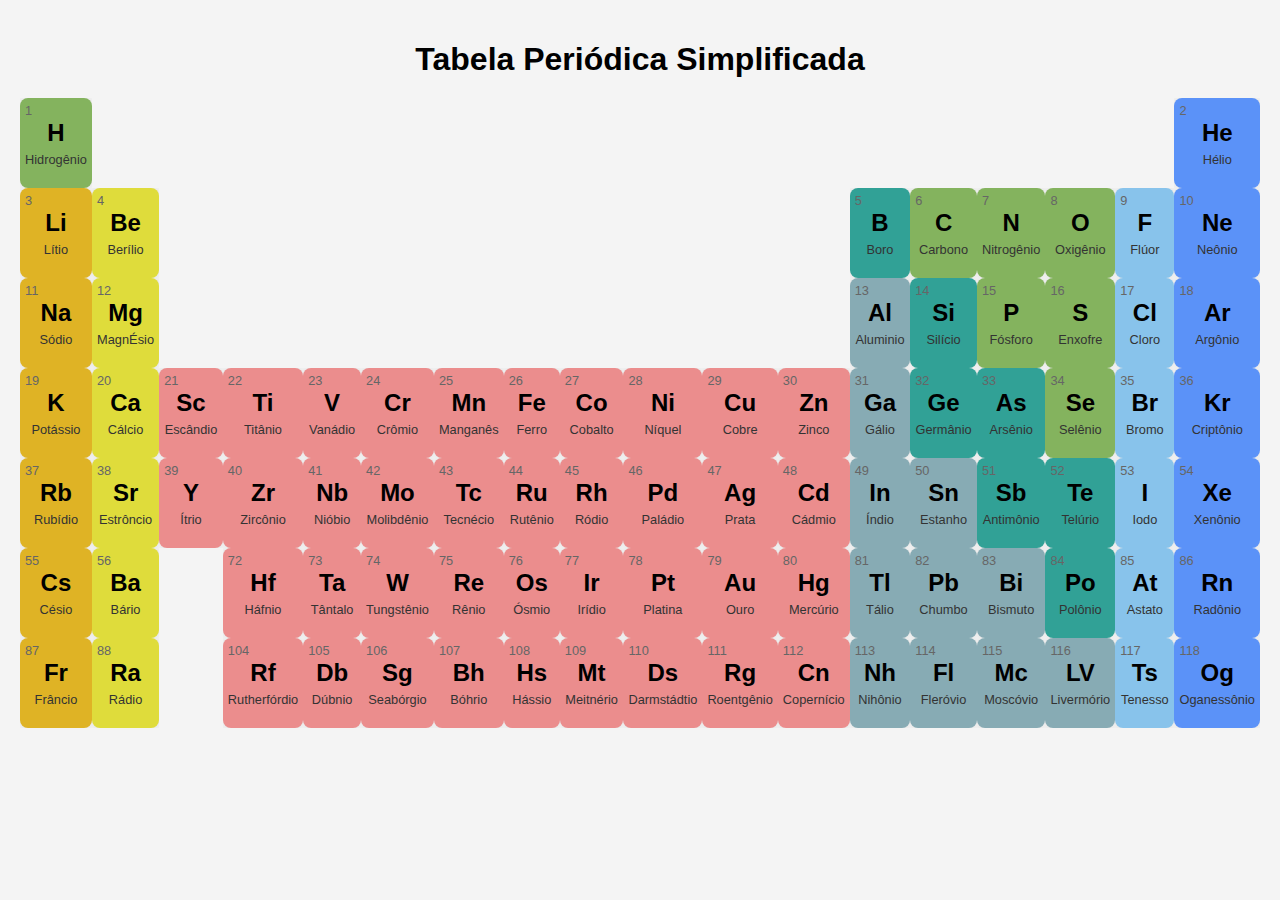
<file: tabela.html>
<!DOCTYPE html>
<html lang="pt-BR">
  <head>
    <meta charset="UTF-8" />
    <meta name="viewport" content="width=device-width, initial-scale=1.0" />
    <title>Tabela Periódica</title>
    <link rel="stylesheet" href="style.css" />
  </head>
  <body>
    <h1>Tabela Periódica Simplificada</h1>
    <table  class="tabela-periodica" >
      <tr>
        <td class="elemento h">
          <div class="numero">1</div>
          <div class="simbolo">H</div>
          <div class="nome">Hidrogênio</div>
        </td>
        <td><td><td><td><td><td><td><td><td><td><td><td><td><td><td><td></td></td></td></td></td></td></td></td></td></td></td></td></td></td></td></td>
        
        <td class="elemento he">
          <div class="numero">2</div>
          <div class="simbolo">He</div>
          <div class="nome">Hélio</div>
        </td>
      </tr>
      <tr>
        <td class="elemento li">
          <div class="numero">3</div>
          <div class="simbolo">Li</div>
          <div class="nome">Lítio</div>
        </td>
        <td class="elemento be">
          <div class="numero">4</div>
          <div class="simbolo">Be</div>
          <div class="nome">Berílio</div>
        </td>
        <td><td><td><td><td><td><td><td><td><td></td></td></td></td></td></td></td></td></td></td>
        <td class="elemento b">
          <div class="numero">5</div>
          <div class="simbolo">B</div>
          <div class="nome">Boro</div>
        </td>
        <td class="elemento c">
          <div class="numero">6</div>
          <div class="simbolo">C</div>
          <div class="nome">Carbono</div>
        </td>
        <td class="elemento n">
          <div class="numero">7</div>
          <div class="simbolo">N</div>
          <div class="nome">Nitrogênio</div>
        </td>
        <td class="elemento o">
          <div class="numero">8</div>
          <div class="simbolo">O</div>
          <div class="nome">Oxigênio</div>
        </td>
        <td class="elemento f">
          <div class="numero">9</div>
          <div class="simbolo">F</div>
          <div class="nome">Flúor</div>
        </td>
        <td class="elemento ne">
          <div class="numero">10</div>
          <div class="simbolo">Ne</div>
          <div class="nome">Neônio</div>
        </td>
      </tr>
      <tr>
        <td class="elemento Na">
            <div class="numero">11</div>
            <div class="simbolo">Na</div>
            <div class="nome">Sódio</div>
          </td>
          <td class="elemento Mg">
            <div class="numero">12</div>
            <div class="simbolo">Mg</div>
            <div class="nome">MagnÉsio</div>
            <td><td><td><td><td><td><td><td><td><td></td></td></td></td></td></td></td></td></td></td>
            <td class="elemento Al">
                <div class="numero">13</div>
                <div class="simbolo">Al</div>
                <div class="nome">Aluminio</div>
              </td>
              <td class="elemento Si">
                <div class="numero">14</div>
                <div class="simbolo">Si</div>
                <div class="nome">Silício</div>
              </td>
              <td class="elemento P">
                <div class="numero">15</div>
                <div class="simbolo">P</div>
                <div class="nome">Fósforo</div>
              </td>
              <td class="elemento S">
                <div class="numero">16</div>
                <div class="simbolo">S</div>
                <div class="nome">Enxofre</div>
              </td>
              <td class="elemento Cl">
                <div class="numero">17</div>
                <div class="simbolo">Cl</div>
                <div class="nome">Cloro</div>
              </td>
              <td class="elemento Ar">
                <div class="numero">18</div>
                <div class="simbolo">Ar</div>
                <div class="nome">Argônio</div>
              </td>
              
              <tr>
                <td class="elemento K">
                    <div class="numero">19</div>
                    <div class="simbolo">K</div>
                    <div class="nome">Potássio</div>
                  </td>
                  <td class="elemento Ca">
                    <div class="numero">20</div>
                    <div class="simbolo">Ca</div>
                    <div class="nome">Cálcio</div>
                  </td>
                  <td class="elemento Sc">
                    <div class="numero">21</div>
                    <div class="simbolo">Sc</div>
                    <div class="nome">Escândio</div>
                  </td>
                  <td class="elemento Ti">
                    <div class="numero">22</div>
                    <div class="simbolo">Ti</div>
                    <div class="nome">Titânio</div>
                  </td>
                  <td class="elemento V">
                    <div class="numero">23</div>
                    <div class="simbolo">V</div>
                    <div class="nome">Vanádio</div>
                  </td>
                  <td class="elemento Cr">
                    <div class="numero">24</div>
                    <div class="simbolo">Cr</div>
                    <div class="nome">Crômio</div>
                  </td>
                  <td class="elemento Mn">
                    <div class="numero">25</div>
                    <div class="simbolo">Mn</div>
                    <div class="nome">Manganês</div>
                  </td>
                  <td class="elemento Fe">
                    <div class="numero">26</div>
                    <div class="simbolo">Fe</div>
                    <div class="nome">Ferro</div>
                  </td>
                  <td class="elemento Co">
                    <div class="numero">27</div>
                    <div class="simbolo">Co</div>
                    <div class="nome">Cobalto</div>
                  </td>
                  <td class="elemento Ni">
                    <div class="numero">28</div>
                    <div class="simbolo">Ni</div>
                    <div class="nome">Níquel</div>
                  </td>
                  <td class="elemento Cu">
                    <div class="numero">29</div>
                    <div class="simbolo">Cu</div>
                    <div class="nome">Cobre</div>
                  </td>
                  <td class="elemento Zn">
                    <div class="numero">30</div>
                    <div class="simbolo">Zn</div>
                    <div class="nome">Zinco</div>
                  </td>
                  <td class="elemento Ga">
                    <div class="numero">31</div>
                    <div class="simbolo">Ga</div>
                    <div class="nome">Gálio</div>
                  </td>
                  <td class="elemento Ge">
                    <div class="numero">32</div>
                    <div class="simbolo">Ge</div>
                    <div class="nome">Germânio</div>
                  </td>
                  <td class="elemento As">
                    <div class="numero">33</div>
                    <div class="simbolo">As</div>
                    <div class="nome">Arsênio</div>
                  </td>
                  <td class="elemento Se">
                    <div class="numero">34</div>
                    <div class="simbolo">Se</div>
                    <div class="nome">Selênio</div>
                  </td>
                  <td class="elemento Br">
                    <div class="numero">35</div>
                    <div class="simbolo">Br</div>
                    <div class="nome">Bromo</div>
                  </td>
                  <td class="elemento Kr">
                    <div class="numero">36</div>
                    <div class="simbolo">Kr</div>
                    <div class="nome">Criptônio</div>
                  </td>
                  <tr> 
                    <td class="elemento Rb">
                        <div class="numero">37</div>
                        <div class="simbolo">Rb</div>
                        <div class="nome">Rubídio</div>
                      </td>
                      <td class="elemento Sr">
                        <div class="numero">38</div>
                        <div class="simbolo">Sr</div>
                        <div class="nome">Estrôncio</div>
                      </td>
                      <td class="elemento Y">
                        <div class="numero">39</div>
                        <div class="simbolo">Y</div>
                        <div class="nome">Ítrio</div>
                      </td>
                      <td class="elemento Zr">
                        <div class="numero">40</div>
                        <div class="simbolo">Zr</div>
                        <div class="nome">Zircônio</div>
                      </td>
                      <td class="elemento Nb">
                        <div class="numero">41</div>
                        <div class="simbolo">Nb</div>
                        <div class="nome">Nióbio</div>
                      </td>
                      <td class="elemento Mo">
                        <div class="numero">42</div>
                        <div class="simbolo">Mo</div>
                        <div class="nome">Molibdênio</div>
                      </td>
                      <td class="elemento Tc">
                        <div class="numero">43</div>
                        <div class="simbolo">Tc</div>
                        <div class="nome">Tecnécio</div>
                      </td>
                      <td class="elemento Ru">
                        <div class="numero">44</div>
                        <div class="simbolo">Ru</div>
                        <div class="nome">Rutênio</div>
                      </td>
                      <td class="elemento Rh">
                        <div class="numero">45</div>
                        <div class="simbolo">Rh</div>
                        <div class="nome">Ródio</div>
                      </td>
                      <td class="elemento Pd">
                        <div class="numero">46</div>
                        <div class="simbolo">Pd</div>
                        <div class="nome">Paládio</div>
                      </td>
                      <td class="elemento Ag">
                        <div class="numero">47</div>
                        <div class="simbolo">Ag</div>
                        <div class="nome">Prata</div>
                      </td>
                      <td class="elemento Cd">
                        <div class="numero">48</div>
                        <div class="simbolo">Cd</div>
                        <div class="nome">Cádmio</div>
                      </td>
                      <td class="elemento In">
                        <div class="numero">49</div>
                        <div class="simbolo">In</div>
                        <div class="nome">Índio</div>
                      </td>
                      <td class="elemento Sn">
                        <div class="numero">50</div>
                        <div class="simbolo">Sn</div>
                        <div class="nome">Estanho</div>
                      </td>
                      <td class="elemento Sb">
                        <div class="numero">51</div>
                        <div class="simbolo">Sb</div>
                        <div class="nome">Antimônio</div>
                      </td>
                      <td class="elemento Te">
                        <div class="numero">52</div>
                        <div class="simbolo">Te</div>
                        <div class="nome">Telúrio</div>
                      </td>
                      <td class="elemento I">
                        <div class="numero">53</div>
                        <div class="simbolo">I</div>
                        <div class="nome">Iodo</div>
                      </td>
                      <td class="elemento Xe">
                        <div class="numero">54</div>
                        <div class="simbolo">Xe</div>
                        <div class="nome">Xenônio</div>
                      </td>
                      <tr>
                        <td class="elemento Cs">
                            <div class="numero">55</div>
                            <div class="simbolo">Cs</div>
                            <div class="nome">Césio</div>
                          </td>
                          <td class="elemento Ba">
                            <div class="numero">56</div>
                            <div class="simbolo">Ba</div>
                            <div class="nome">Bário</div>
                          </td>
                          <td></td>
                          <td class="elemento Hf">
                            <div class="numero">72</div>
                            <div class="simbolo">Hf</div>
                            <div class="nome">Háfnio</div>
                          </td>
                          <td class="elemento Ta">
                            <div class="numero">73</div>
                            <div class="simbolo">Ta</div>
                            <div class="nome">Tântalo</div>
                          </td>
                          <td class="elemento W">
                            <div class="numero">74</div>
                            <div class="simbolo">W</div>
                            <div class="nome">Tungstênio</div>
                          </td>
                          <td class="elemento Re">
                            <div class="numero">75</div>
                            <div class="simbolo">Re</div>
                            <div class="nome">Rênio</div>
                          </td>
                          <td class="elemento Os">
                            <div class="numero">76</div>
                            <div class="simbolo">Os</div>
                            <div class="nome">Ósmio</div>
                          </td>
                          <td class="elemento Ir">
                            <div class="numero">77</div>
                            <div class="simbolo">Ir</div>
                            <div class="nome">Irídio</div>
                          </td>
                          <td class="elemento Pt">
                            <div class="numero">78</div>
                            <div class="simbolo">Pt</div>
                            <div class="nome">Platina</div>
                          </td>
                          <td class="elemento Au">
                            <div class="numero">79</div>
                            <div class="simbolo">Au</div>
                            <div class="nome">Ouro</div>
                          </td>
                          <td class="elemento Hg">
                            <div class="numero">80</div>
                            <div class="simbolo">Hg</div>
                            <div class="nome">Mercúrio</div>
                          </td>
                          <td class="elemento Tl">
                            <div class="numero">81</div>
                            <div class="simbolo">Tl</div>
                            <div class="nome">Tálio</div>
                          </td>
                          <td class="elemento Pb">
                            <div class="numero">82</div>
                            <div class="simbolo">Pb</div>
                            <div class="nome">Chumbo</div>
                          </td>
                          <td class="elemento Bi">
                            <div class="numero">83</div>
                            <div class="simbolo">Bi</div>
                            <div class="nome">Bismuto</div>
                          </td>
                          <td class="elemento Po">
                            <div class="numero">84</div>
                            <div class="simbolo">Po</div>
                            <div class="nome">Polônio</div>
                          </td>
                          <td class="elemento At">
                            <div class="numero">85</div>
                            <div class="simbolo">At</div>
                            <div class="nome">Astato</div>
                          </td>
                          <td class="elemento Rn">
                            <div class="numero">86</div>
                            <div class="simbolo">Rn</div>
                            <div class="nome">Radônio</div>
                          </td>
                          <tr>
                            <td class="elemento Fr">
                                <div class="numero">87</div>
                                <div class="simbolo">Fr</div>
                                <div class="nome">Frâncio</div>
                              </td>
                              <td class="elemento Ra">
                                <div class="numero">88</div>
                                <div class="simbolo">Ra</div>
                                <div class="nome">Rádio</div>
                              </td>
                              <td></td>
                              <td class="elemento Rf">
                                <div class="numero">104</div>
                                <div class="simbolo">Rf</div>
                                <div class="nome">Rutherfórdio</div>
                              </td>
                              <td class="elemento Db">
                                <div class="numero">105</div>
                                <div class="simbolo">Db</div>
                                <div class="nome">Dúbnio</div>
                              </td>
                              <td class="elemento Sg">
                                <div class="numero">106</div>
                                <div class="simbolo">Sg</div>
                                <div class="nome">Seabórgio</div>
                              </td>
                              <td class="elemento Bh">
                                <div class="numero">107</div>
                                <div class="simbolo">Bh</div>
                                <div class="nome">Bóhrio</div>
                              </td>
                              <td class="elemento Hs">
                                <div class="numero">108</div>
                                <div class="simbolo">Hs</div>
                                <div class="nome">Hássio</div>
                              </td>
                              <td class="elemento Mt">
                                <div class="numero">109</div>
                                <div class="simbolo">Mt</div>
                                <div class="nome">Meitnério</div>
                              </td>
                              <td class="elemento Ds">
                                <div class="numero">110</div>
                                <div class="simbolo">Ds</div>
                                <div class="nome">Darmstádtio</div>
                                
                              </td>
                              <td class="elemento Rg">
                                <div class="numero">111</div>
                                <div class="simbolo">Rg</div>
                                <div class="nome">Roentgênio</div>
                              </td>
                              <td class="elemento Cn">
                                <div class="numero">112</div>
                                <div class="simbolo">Cn</div>
                                <div class="nome">Copernício</div>
                              </td>
                              <td class="elemento Nh">
                                <div class="numero">113</div>
                                <div class="simbolo">Nh</div>
                                <div class="nome">Nihônio</div>
                              </td>
                              <td class="elemento Fl">
                                <div class="numero">114</div>
                                <div class="simbolo">Fl</div>
                                <div class="nome">Fleróvio</div>
                              </td>
                              <td class="elemento Mc">
                                <div class="numero">115</div>
                                <div class="simbolo">Mc</div>
                                <div class="nome">Moscóvio</div>
                              </td>
                              <td class="elemento Lv">
                                <div class="numero">116</div>
                                <div class="simbolo">LV</div>
                                <div class="nome">Livermório</div>
                              </td>
                              <td class="elemento Ts">
                                <div class="numero">117</div>
                                <div class="simbolo">Ts</div>
                                <div class="nome">Tenesso</div>
                              </td>
                              <td class="elemento Og">
                                <div class="numero">118</div>
                                <div class="simbolo">Og</div>
                                <div class="nome">Oganessônio</div>
                              </td>
                          </tr>
                      </tr>                     
                  </tr>
              </tr>
          </td>
      </tr>
    </table>
  </body>
</html>
</file>
<file: style.css>
body {
    font-family: Arial, sans-serif;
    display: flex;
    flex-direction: column;
    align-items: center;
    background-color: #f4f4f4;
    margin: 0;
    padding: 20px;
    border: 0;
  }
  
  
  h1 {
    margin-bottom: 20px;
  }
  
  
  .tabela-periodica { 
    border-collapse: collapse;
    /* width: 100%; */
    max-width: 100000px;
  }
  
  
  .tabela-periodica td {
    width: 60px;
    height: 80px;
    border: 1px solid #ccc;
    text-align: center;
    vertical-align: middle;
    padding: 5px;
    position: relative;
    border: none;
  
}

  
  
  .elemento {
    background-color: #fff;
    border-radius: 8px;
    box-shadow: 0 0 10px rgba(0, 0, 0, 0.1);
  }
  
  
  .numero {
    font-size: 0.8em;
    color: #666;
    position: absolute;
    top: 5px;
    left: 5px;
  }
  
  
  .simbolo {
    font-size: 1.5em;
    font-weight: bold;
  }
  
  
  .nome {
    font-size: 0.8em;
    color: #333;
    margin-top: 5px;
  }
  
  
  /* Estilos específicos para os elementos */
  .h , .c , .n , .o , .P , .S , .Se  {
    background-color: rgb(132, 179, 94);
  }
  .li , .Na , .K , .Rb , .Cs , .Fr {
    background-color: #dfb325;
  }
  .Ca , .Sr , .Ba , .Ra , .be , .Mg{
    background-color: #dfdc3b;
  }
  .b , .Si , .Ge , .As , .Sb , .Te , .Po   {
    background-color: rgb(49, 161, 150);
  }
  .f , .Br , .I , .At , .Ts , .Cl {
    background-color: rgb(136, 195, 235);
    
  }
  .Al , .Ga , .In , .Tl , .Nh , .Sn , .Pb , .Fl , .Mc , .Bi , .Lv {
    background-color: rgb(135, 171, 180);
  }
  .Ar , .Kr , .Xe , .Rn , .Og , .he , .ne{
    background-color: rgb(91, 146, 248);
  }

  .Sc, .Ti , .V , .Cr , .Mn , .Fe , .Co , .Ni , .Cu , .Zn , .Y , .Zr , .Nb , .Mo , .Tc , .Ru , .Rh , .Pd , .Ag , .Cd , .Hf , .Ta , .W , .Re , .Os , .Ir , .Pt , .Au , .Hg , .Rf , .Db , .Sg , .Bh , .Hs , .Mt , .Ds , .Rg , .Cn  {
    background-color: rgb(235, 141, 141);
  }
</file>
